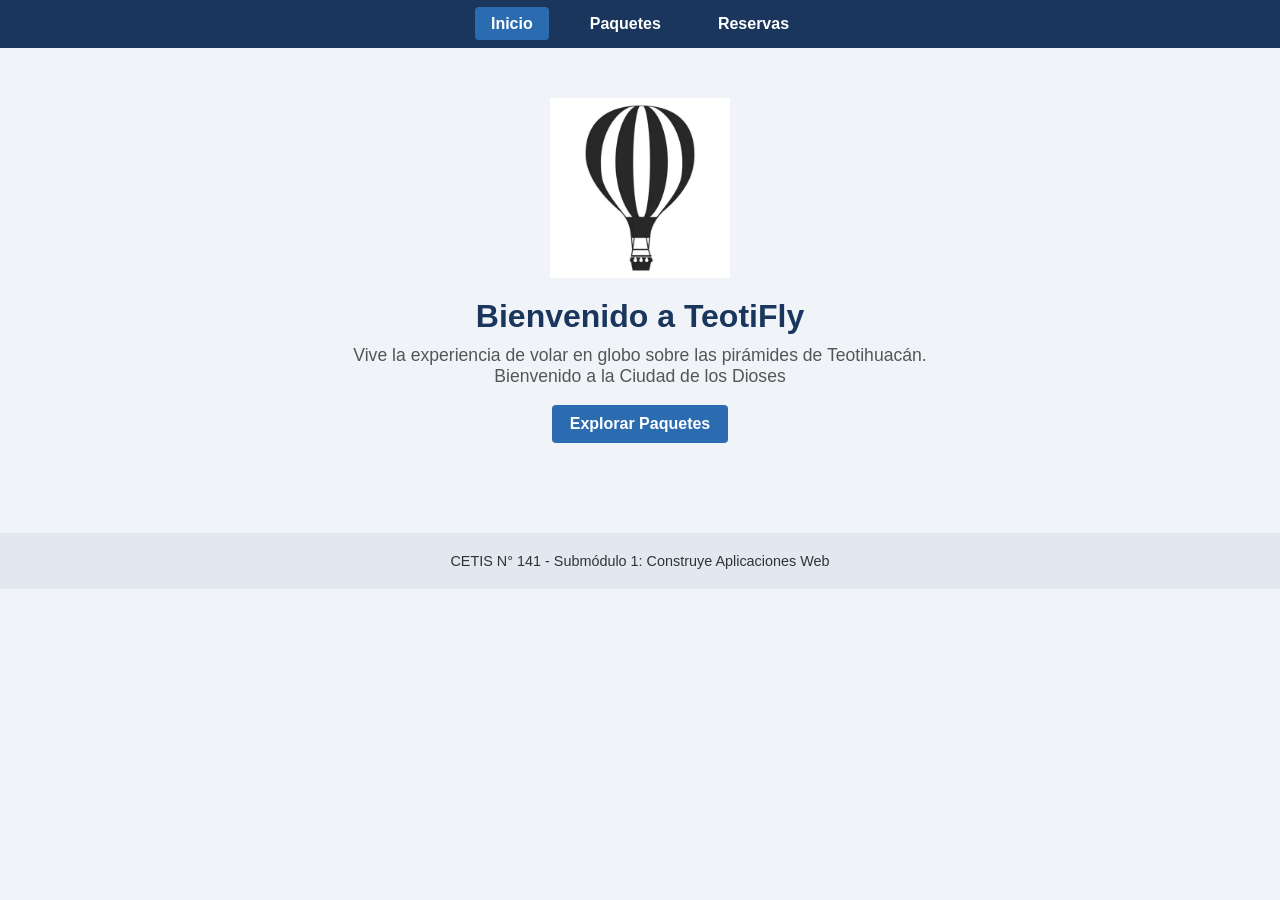
<file: index.html>
<!DOCTYPE html>
<html lang="es">
<head>
<meta charset="UTF-8">
<meta name="viewport" content="width=device-width, initial-scale=1.0">
<title>TeotiFly | Inicio</title>
<link rel="stylesheet" href="assets/css/styles.css">
</head>
<body>
<!-- Menú de navegación principal -->
<nav class="menu-principal">
<ul>
<li><a href="index.html" class="activo">Inicio</a></li>
<li><a href="Paquetes.html">Paquetes</a></li>
<li><a href="reservas.html">Reservas</a></li>
</ul>
</nav>
<!-- Contenido principal centrado -->
<main class="contenido-inicio">
<!-- Imagen del logo traída desde la carpeta assets -->
<img src="assets/img/logo.png" alt="Logo de TeotiFly" class="logo-central">
<h1>Bienvenido a TeotiFly</h1>
<p>Vive la experiencia de volar en globo sobre las pirámides de Teotihuacán.</p>
<p>Bienvenido a la Ciudad de los Dioses</p>
<br>
<a href="Paquetes.html" class="boton-enlace">Explorar Paquetes</a>
</main>
<footer>
<p>CETIS N° 141 - Submódulo 1: Construye Aplicaciones Web</p>
</footer>
</body>
</html>
</file>
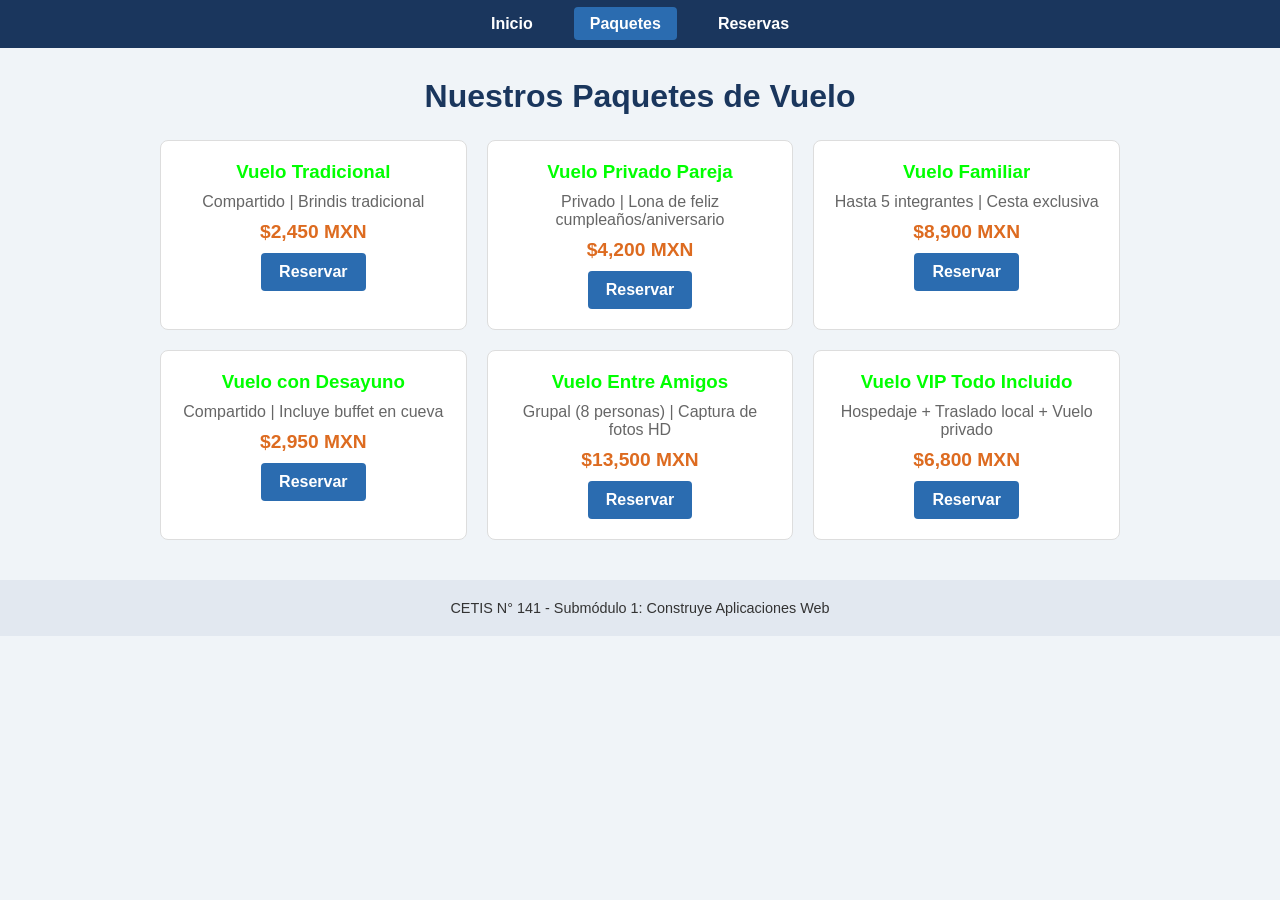
<file: Paquetes.html>
<!DOCTYPE html>
<html lang="es">
<head>
<meta charset="UTF-8">
<meta name="viewport" content="width=device-width, initial-scale=1.0">
<title>TeotiFly | Paquetes</title>
<link rel="stylesheet" href="assets/css/styles.css">
</head>
<body>
<nav class="menu-principal">
<ul>
<li><a href="index.html">Inicio</a></li>
<li><a href="Paquetes.html" class="activo">Paquetes</a></li>
<li><a href="reservas.html">Reservas</a></li>
</ul>
</nav>
<main class="contenedor-principal">
<h1 class="titulo-seccion">Nuestros Paquetes de Vuelo</h1>
<!-- Rejilla con 6 elementos para apreciar CSS Grid -->
<section class="rejilla-paquetes">
<article class="tarjeta">
<h3>Vuelo Tradicional</h3>
<p>Compartido | Brindis tradicional</p>
<p class="precio">$2,450 MXN</p>
<a href="reservas.html" class="boton-tarjeta">Reservar</a>
</article>
<article class="tarjeta">
<h3>Vuelo Privado Pareja</h3>
<p>Privado | Lona de feliz cumpleaños/aniversario</p>
<p class="precio">$4,200 MXN</p>
<a href="reservas.html" class="boton-tarjeta">Reservar</a>
</article>
<article class="tarjeta">
<h3>Vuelo Familiar</h3>
<p>Hasta 5 integrantes | Cesta exclusiva</p>
<p class="precio">$8,900 MXN</p>
<a href="reservas.html" class="boton-tarjeta">Reservar</a>
</article>
<article class="tarjeta">
<h3>Vuelo con Desayuno</h3>
<p>Compartido | Incluye buffet en cueva</p>
<p class="precio">$2,950 MXN</p>
<a href="reservas.html" class="boton-tarjeta">Reservar</a>
</article>
<article class="tarjeta">
<h3>Vuelo Entre Amigos</h3>
<p>Grupal (8 personas) | Captura de fotos HD</p>
<p class="precio">$13,500 MXN</p>
<a href="reservas.html" class="boton-tarjeta">Reservar</a>
</article>
<article class="tarjeta">
<h3>Vuelo VIP Todo Incluido</h3>
<p>Hospedaje + Traslado local + Vuelo privado</p>
<p class="precio">$6,800 MXN</p>
<a href="reservas.html" class="boton-tarjeta">Reservar</a>
</article>
</section>
</main>
<footer>
<p>CETIS N° 141 - Submódulo 1: Construye Aplicaciones Web</p>
</footer>
</body>
</html>
</file>
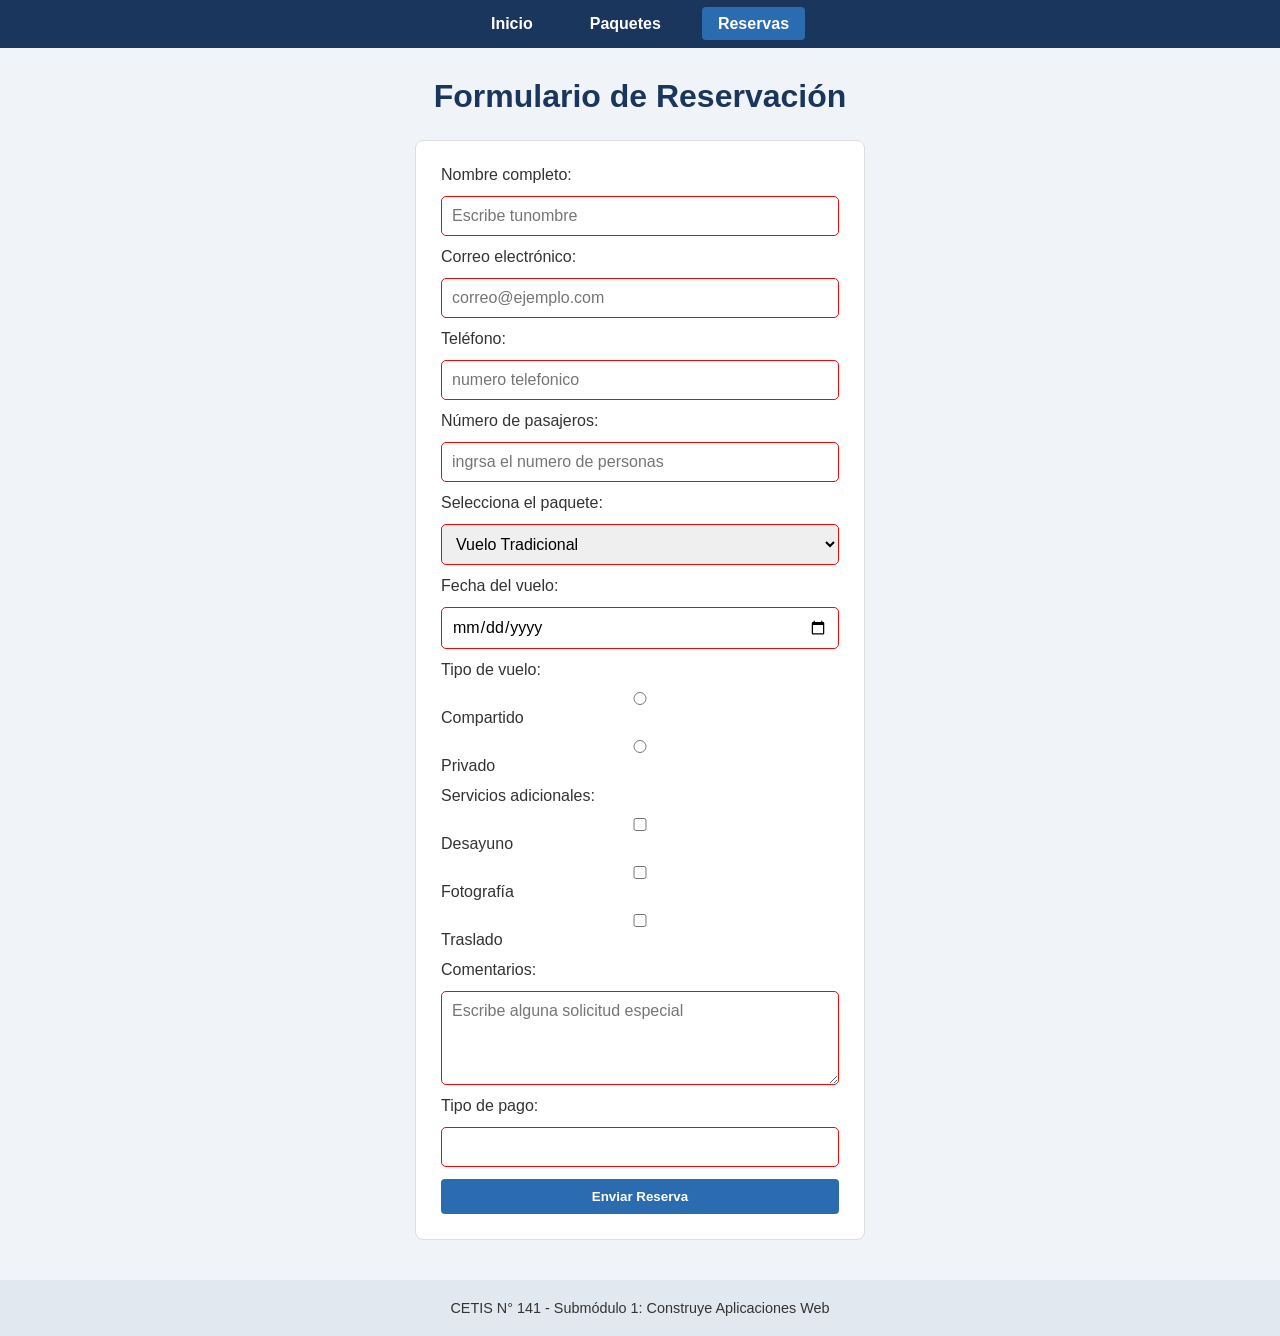
<file: reservas.html>
<!DOCTYPE html>
<html lang="es">
<head>
<meta charset="UTF-8">
<meta name="viewport" content="width=device-width, initial-scale=1.0">
<title>TeotiFly | Reservas</title>
<link rel="stylesheet" href="assets/css/styles.css">
</head>
<body>
<nav class="menu-principal">
<ul>
<li><a href="index.html">Inicio</a></li>
<li><a href="Paquetes.html">Paquetes</a></li>
<li><a href="reservas.html" class="activo">Reservas</a></li>
</ul>
</nav>
<main class="contenedor-principal">
<h1 class="titulo-seccion">Formulario de Reservación</h1>
<form class="formulario-reserva">
<label for="nombre">Nombre completo:</label>
<input type="text" id="nombre" name="nombre" required placeholder="Escribe tu
nombre">
<label for="correo">Correo electrónico:</label>
<input type="email" id="correo" name="correo" required
placeholder="correo@ejemplo.com">
<label for="telefono">Teléfono:</label>
<input type="tel" id="telefono" name="telefono" required
placeholder="numero telefonico" >
<label for="personas">Número de pasajeros:</label>
<input type="number" id="personas" name="personas" min="1" max="10" required
placeholder="ingrsa el numero de personas" >
<label for="paquete">Selecciona el paquete:</label>
<select id="paquete" name="paquete">
<option value="tradicional">Vuelo Tradicional</option>
<option value="pareja">Vuelo Privado Pareja</option>
<option value="familiar">Vuelo Familiar</option>
<option value="desayuno">Vuelo con Desayuno</option>
<option value="amigos">Vuelo Entre Amigos</option>
<option value="vip">Vuelo VIP Todo Incluido</option>
</select>
<label for="fecha">Fecha del vuelo:</label>
<input type="date" id="fecha" name="fecha" required>
<label>Tipo de vuelo:</label>
<label>
<input type="radio" name="tipoVuelo" value="compartido">
Compartido
</label>
<label>
<input type="radio" name="tipoVuelo" value="privado">
Privado
</label>
<label>Servicios adicionales:</label>
<label>
<input type="checkbox" name="desayuno">
Desayuno
</label>
<label>
<input type="checkbox" name="fotografia">
Fotografía
</label>
<label>
<input type="checkbox" name="traslado">
Traslado
</label>
<label for="comentarios">Comentarios:</label>
<textarea
id="comentarios"
name="comentarios"
rows="4"
placeholder="Escribe alguna solicitud especial">
</textarea>
<label for="Tipo de pago">Tipo de pago:</label>
<input type="Pago" id="Pago en efectivo" name="Forma de pago" >
<button type="submit" class="boton-enviar">Enviar Reserva</button>
</form>
</main>
<footer>
<p>CETIS N° 141 - Submódulo 1: Construye Aplicaciones Web</p>
</footer>
</body>
</html>
</file>
<file: assets/css/styles.css>
/* --- RESET BÁSICO Y FUENTE --- */
* {
margin: 0;
padding: 0;
box-sizing: border-box;
font-family: Arial, sans-serif;
}
body {
background-color: #f0f4f8;
color: #333;
}
/* --- BARRA DE NAVEGACIÓN SIMPLE (<nav>) --- */
.menu-principal {
background-color: #1a365d;
padding: 15px;
}
.menu-principal ul {
list-style: none;
display: flex;
justify-content: center;
gap: 25px;
}
.menu-principal a {
color: white;
text-decoration: none;
font-weight: bold;
padding: 8px 16px;
border-radius: 4px;
}
.menu-principal a:hover,
.menu-principal a.activo {
background-color: #2b6cb0;
}
/* --- PÁGINA DE INICIO (LOGO CENTRADO EN EL BODY) --- */
.contenido-inicio {
text-align: center;
padding: 50px 20px;
}
.logo-central {
width: 180px;
height: auto;
display: block;
margin: 0 auto 20px auto; /* Centra la imagen en el body */
}
.contenido-inicio h1 {
color: #1a365d;
margin-bottom: 10px;
}
.contenido-inicio p {
font-size: 1.1rem;
color: #555;
}
/* --- REJILLA DE 6 PAQUETES (CSS GRID) --- */
.contenedor-principal {
max-width: 1000px;
margin: 30px auto;
padding: 0 20px;
}
.titulo-seccion {
text-align: center;
color: #1a365d;
margin-bottom: 25px;
}
.rejilla-paquetes {
display: grid;
/* Genera columnas automáticas según el tamaño de la pantalla */
grid-template-columns: repeat(auto-fit, minmax(280px, 1fr));
gap: 20px;  
}
.tarjeta {
background-color: white;
border: 1px solid #ddd;
border-radius: 8px;
padding: 20px;
text-align: center;
}
.tarjeta h3 {
color: #00ff00;
margin-bottom: 10px;
}
.tarjeta p {
color: #666;
margin-bottom: 10px;
}
.tarjeta .precio {
font-weight: bold;
color: #dd6b20;
font-size: 1.2rem;
}
/* --- FORMULARIO DE RESERVAS --- */
.formulario-reserva {
background-color: white;
max-width: 450px;
margin: 0 auto;
padding: 25px;
border-radius: 8px;
border: 1px solid #ddd;
display: flex;
flex-direction: column;
gap: 12px;
}
.formulario-reserva input,
.formulario-reserva select ,
.formulario-reserva textarea {
width: 100%;
padding: 10px;
border: 1px solid #ee0707;
border-radius: 5px;
font-size: 1rem;
}
.formulario-reserva textarea {
resize: vertical;
}
/* --- BOTONES Y PIE DE PÁGINA --- */
.boton-enlace,
.boton-tarjeta,
.boton-enviar {
display: inline-block;
background-color: #2b6cb0;
color: white;
padding: 10px 18px;
text-decoration: none;
border-radius: 4px;
border: none;
cursor: pointer;
font-weight: bold;
}
.boton-enlace:hover,
.boton-tarjeta:hover,
.boton-enviar:hover {
background-color: #ff0000;
}
footer {
text-align: center;
padding: 20px;
background-color: #e2e8f0;
margin-top: 40px;
font-size: 0.9rem;
}
</file>
